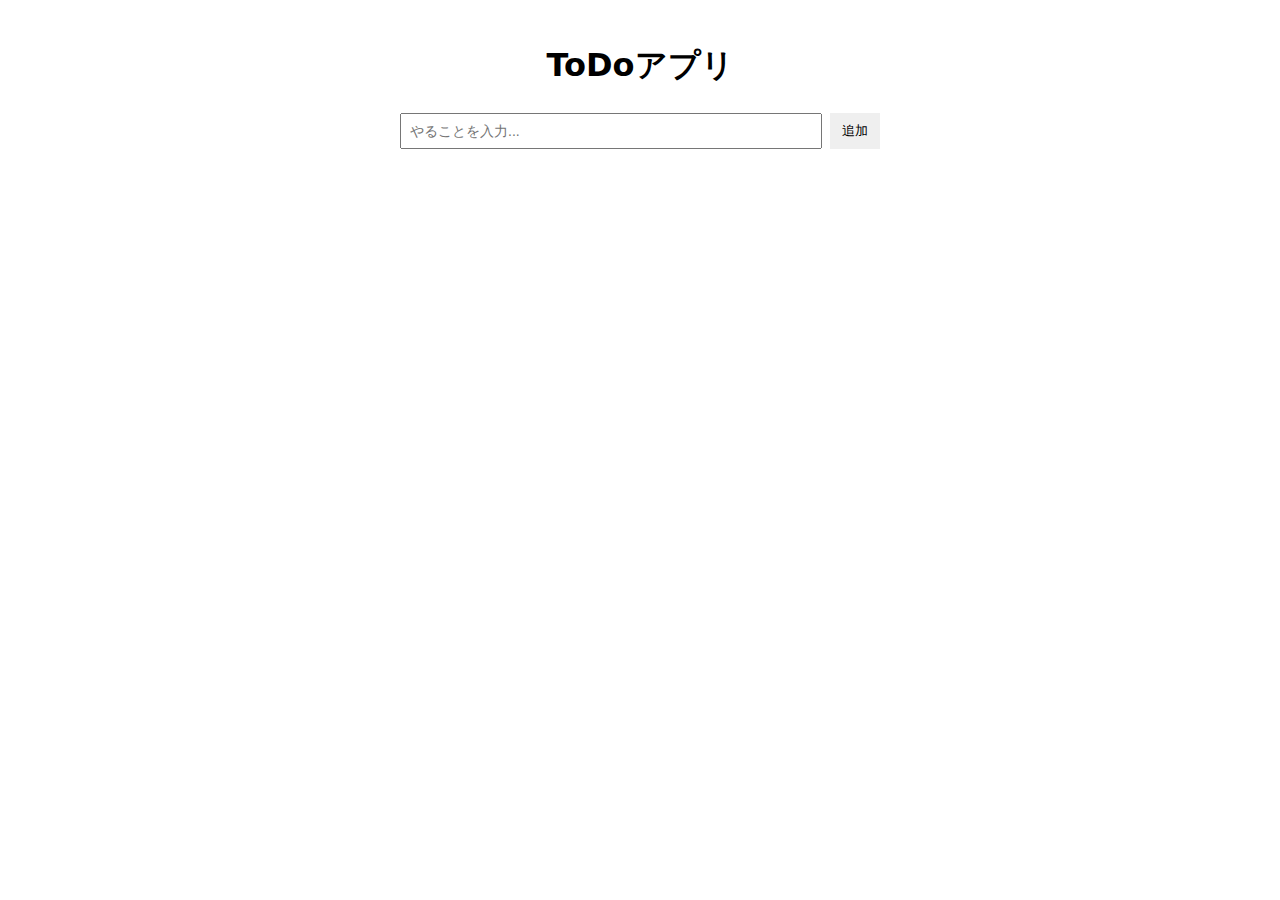
<file: index.html>
<!DOCTYPE html>
<html lang="ja">
<head>
  <meta charset="UTF-8" />
  <title>ToDoアプリ（事前練習）</title>
  <link rel="stylesheet" href="style.css" />
</head>
<body>
  <h1>ToDoアプリ</h1>

  <!-- タスク追加フォーム -->
  <form id="todo-form">
    <input
      type="text"
      id="todo-input"
      placeholder="やることを入力..."
    />
    <button type="submit">追加</button>
  </form>

  <!-- タスクを表示する場所 -->
  <ul id="todo-list">
    <!-- ここにJavaScriptから <li> が追加される -->
  </ul>

  <script src="script.js"></script>
</body>
</html>
</file>
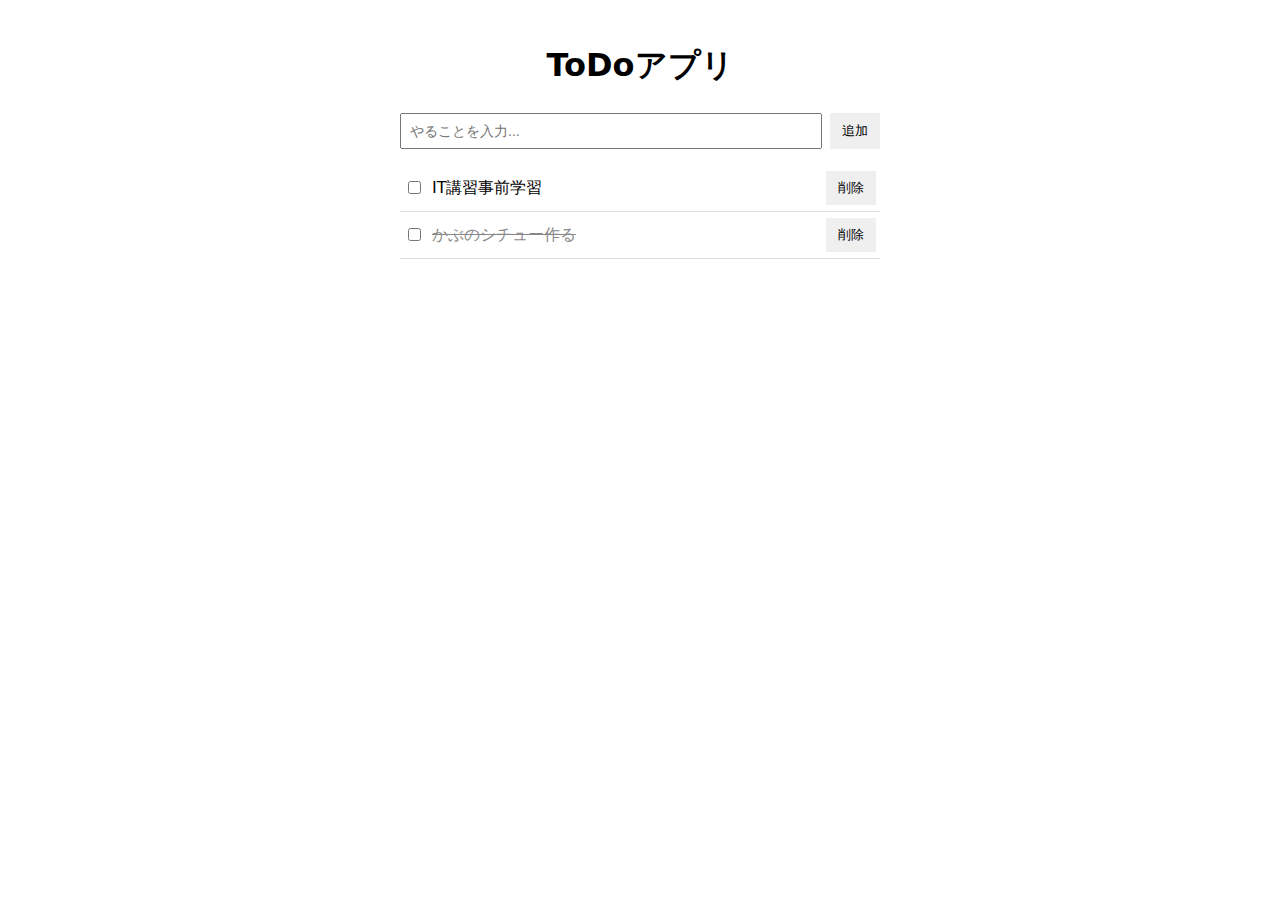
<file: ToDoアプリ（事前練習）.html>
<!DOCTYPE html>
<!-- saved from url=(0050)file:///C:/Users/Win11/Desktop/todo-app/index.html -->
<html lang="ja"><head><meta http-equiv="Content-Type" content="text/html; charset=UTF-8">
  
  <title>ToDoアプリ（事前練習）</title>
  <link rel="stylesheet" href="./ToDoアプリ（事前練習）_files/style.css">
</head>
<body>
  <h1>ToDoアプリ</h1>

  <!-- タスク追加フォーム -->
  <form id="todo-form">
    <input type="text" id="todo-input" placeholder="やることを入力...">
    <button type="submit">追加</button>
  </form>

  <!-- タスクを表示する場所 -->
  <ul id="todo-list">
    <!-- ここにJavaScriptから <li> が追加される -->
  <li class="todo-item"><input type="checkbox"><span class="todo-text">IT講習事前学習</span><button>削除</button></li><li class="todo-item completed"><input type="checkbox"><span class="todo-text">かぶのシチュー作る</span><button>削除</button></li></ul>

  <script src="./ToDoアプリ（事前練習）_files/script.js"></script>


</body></html>
</file>
<file: style.css>
body {
  font-family: system-ui, sans-serif;
  max-width: 480px;
  margin: 40px auto;
  padding: 0 16px;
  line-height: 1.6;
}

h1 {
  text-align: center;
}

form {
  display: flex;
  gap: 8px;
  margin-bottom: 16px;
}

#todo-input {
  flex: 1;
  padding: 8px;
  font-size: 14px;
}

button {
  padding: 8px 12px;
  border: none;
  cursor: pointer;
}

#todo-list {
  list-style: none;
  padding: 0;
  margin: 0;
}

.todo-item {
  display: flex;
  align-items: center;
  gap: 8px;
  padding: 6px 4px;
  border-bottom: 1px solid #ddd;
}

.todo-text {
  flex: 1;
}

/* 完了済みの見た目 */
.completed .todo-text {
  text-decoration: line-through;
  color: #888;
}
</file>
<file: ToDoアプリ（事前練習）_files/style.css>
body {
  font-family: system-ui, sans-serif;
  max-width: 480px;
  margin: 40px auto;
  padding: 0 16px;
  line-height: 1.6;
}

h1 {
  text-align: center;
}

form {
  display: flex;
  gap: 8px;
  margin-bottom: 16px;
}

#todo-input {
  flex: 1;
  padding: 8px;
  font-size: 14px;
}

button {
  padding: 8px 12px;
  border: none;
  cursor: pointer;
}

#todo-list {
  list-style: none;
  padding: 0;
  margin: 0;
}

.todo-item {
  display: flex;
  align-items: center;
  gap: 8px;
  padding: 6px 4px;
  border-bottom: 1px solid #ddd;
}

.todo-text {
  flex: 1;
}

/* 完了済みの見た目 */
.completed .todo-text {
  text-decoration: line-through;
  color: #888;
}
</file>
